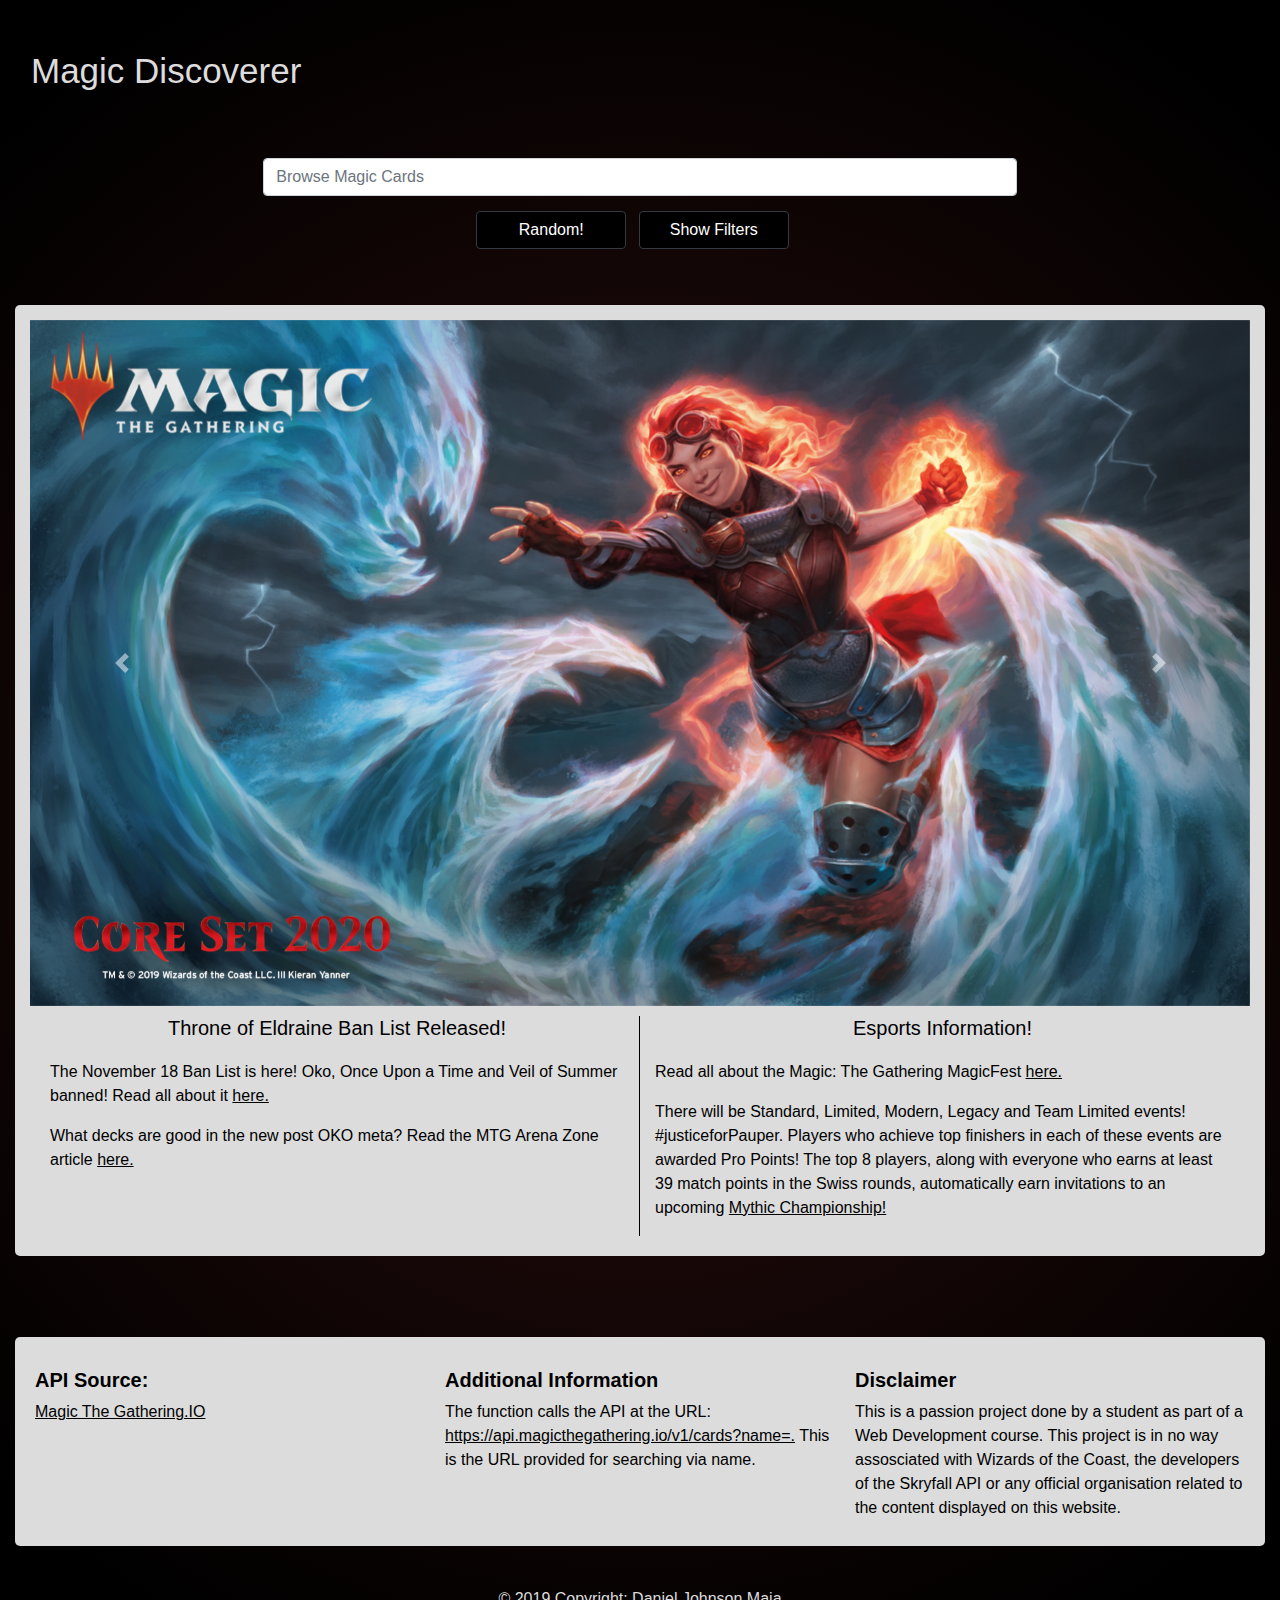
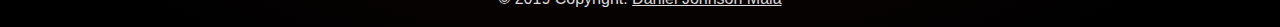
<file: index.html>
<!DOCTYPE html>
<html lang="en">

<head>
    <meta charset="UTF-8">
    <meta name="viewport" content="width=device-width, initial-scale=1.0">
    <meta http-equiv="X-UA-Compatible" content="ie=edge">
    <title>Magic Discoverer</title>
    <link rel="icon" href="images/favicon.ico" type="image/x-icon" />
    <link href="https://stackpath.bootstrapcdn.com/bootstrap/4.3.1/css/bootstrap.min.css" rel="stylesheet" integrity="sha384-ggOyR0iXCbMQv3Xipma34MD+dH/1fQ784/j6cY/iJTQUOhcWr7x9JvoRxT2MZw1T" crossorigin="anonymous">
    <link rel="stylesheet" href="css/style.css" type="text/css" />

</head>

<body>
    <div class="container-fluid" id="mainContainer">
        <nav class="navbar navbar-dark" id="navbarId">
            <a class="navbar-brand" href="index.html" id="websiteTitle">Magic Discoverer</a>
        </nav>
        <div class="row justify-content-center">
            <div class="col-8" id="searchBar">
                <ul class="navbar-nav navbar-right justify-content-center">
                    <li class="list-inline-item" id="textBoxList">
                        <input class="form-control mr-sm-2 cardSearchBar" id="cardName" type="text" placeholder="Browse Magic Cards" aria-label="Search" autocomplete="off" />
                    </li>
                </ul>
            </div>
        </div>
        <div class="row justify-content-center">
            <ul id="additionalFunctionalityButtons">
                <li class="list-inline-item searchButton" id="randomListButton">
                    <button type="button" class="btn btn-dark">Random!</button>
                </li>
                <li class="list-inline-item searchButton" id="additionalFilters">
                    <button type="button" class="btn btn-dark">Show Filters</button>
                </li>
            </ul>
        </div>
        <div class="row justify-content-center" id="additionalFilterRow">
            <div id="additionalSearchQueries" style="display: none;">
                <div class="col-3 dropdownButton align-middle">
                    <select class="selectDropdown" id="legalityDropdown">
                        <option value="">All Formats</option>
                        <option value="Modern">Modern</option>
                        <option value="Pauper">Pauper</option>
                        <option value="Legacy">Legacy</option>
                        <option value="Vintage">Vintage</option>
                        <option value="Standard">Standard</option>
                        <option value="Commander">Commander</option>
                    </select>
                </div>
                <div class="col-3 dropdownButton align-middle">
                    <select class="selectDropdown" id="typeDropdown">
                        <option value="">All Types</option>
                        <option value="Land">Land</option>
                        <option value="Instant">Instant</option>
                        <option value="Sorcery">Sorcery</option>
                        <option value="Enchantment">Enchantment</option>
                        <option value="Planeswalker">Planeswalker</option>
                        <option value="Creature">Creature</option>
                        <option value="Artifact">Artifact</option>
                    </select>
                </div>
                <div class="col-3 dropdownButton align-middle">
                    <select class="selectDropdown" id="rarityDropdown">
                        <option value="">All Rarities</option>
                      <option value="Common">Common</option>
                      <option value="Uncommon">Uncommon</option>
                      <option value="Rare">Rare</option>
                      <option value="Mythic">Mythic</option>
                    </select>
                </div>
                <div class="col-3">
                    <button type="button" class="btn btn-dark" id="pressEnter">Search</button>
                </div>
            </div>
        </div>
        <div id="mainBody">
            <div class="col-sm-12" id="cardData">
                <div id="carouselExampleControls" class="carousel slide" data-ride="carousel">
                    <div class="carousel-inner">
                        <div class="carousel-item active">
                            <img class="d-block w-100 slideshowImg" src="images/core2020.jpg" alt="First slide">
                        </div>
                        <div class="carousel-item">
                            <img class="d-block w-100 slideshowImg" src="images/fnm.png" alt="Second slide">
                        </div>
                        <div class="carousel-item">
                            <img class="d-block w-100 slideshowImg" src="images/eldraine_info.png" alt="Third slide">
                        </div>
                    </div>
                    <a class="carousel-control-prev" href="#carouselExampleControls" role="button" data-slide="prev">
                <span class="carousel-control-prev-icon" aria-hidden="true"></span>
                <span class="sr-only">Previous</span>
            </a>
                    <a class="carousel-control-next" href="#carouselExampleControls" role="button" data-slide="next">
                <span class="carousel-control-next-icon" aria-hidden="true"></span>
                <span class="sr-only">Next</span>
            </a>
                </div>

                <!-- Additional Information -->

                <div class="row" id="bodyPromotionalInfo">
                    <div class="col-md-6" id="infoDataLeft">
                        <h5 class="infoHeader">Throne of Eldraine Ban List Released!</h5>
                        <p>The November 18 Ban List is here! Oko, Once Upon a Time and Veil of Summer banned! Read all about it <a href="https://magic.wizards.com/en/articles/archive/november-18-2019-mtga-arena-banned-announcement" target="_blank"> here.</a></p>
                        <p>What decks are good in the new post OKO meta? Read the MTG Arena Zone article <a href="https://mtgazone.com/top-standard-decks-to-try-post-oko-ban/" target="_blank">here.</a></p>
                    </div>
                    <div class="col-md-6">
                        <h5 class="infoHeader">Esports Information!</h5>
                        <p>Read all about the Magic: The Gathering MagicFest <a href="https://magic.wizards.com/en/content/grand-prix-event-types-events" target="_blank">here.</a></p>
                        <p>There will be Standard, Limited, Modern, Legacy and Team Limited events! #justiceforPauper. Players who achieve top finishers in each of these events are awarded Pro Points! The top 8 players, along with everyone who earns at least
                            39 match points in the Swiss rounds, automatically earn invitations to an upcoming <a href="https://magic.wizards.com/en/content/pro-tour-magic-event-types-events" target="_blank">Mythic Championship!</a> </p>
                    </div>
                </div>
            </div>
            <div class="row justify-content-center" id="loadingGif">
                <div class="text-center">
                    <img src="images/loading.gif" id="loader" alt="loading gif">
                </div>
            </div>

            <div class="col-sm-12" id="cardData1">

            </div>
            <div class="row" id="noResults">
                <div class="col-12 text-center">
                    <h2>No Results Found</h2>
                    <p>There are no cards that match your search. Please double check the spelling. Certain cards are not available.</p>
                </div>
            </div>
        </div>

        <!-- /Additional Information -->

        <!-- Pagination -->
        <div class="row justify-content-center" id="paginationId">
            <div class="text-center">
                <nav aria-label="Page navigation">
                    <ul class="pagination">
                        <li class="page-item"><a class="page-link" id="previousClick">Previous</a></li>
                        <li class="page-item"><a class="page-link" id="nextClick">Next</a></li>
                    </ul>
                </nav>
            </div>
        </div>

        <!-- /Pagination -->

        <!-- Footer -->
        <footer class="page-footer font-small pt-4">
            <div class="container-fluid text-center text-md-left" id="footerText">
                <div class="row" id="footerInfo">
                    <div class="col-md-4" id="apiInfo">
                        <h5 class="font-weight-bold">API Source:</h5>
                        <a href="https://magicthegathering.io/" id="apiLink" target="_blank"> Magic The Gathering.IO</a>
                    </div>

                    <div class="col-md-4 addedInfo">
                        <h5 class="font-weight-bold">Additional Information</h5>
                        <p>The function calls the API at the URL: <a href="https://api.magicthegathering.io/v1/cards?name=" target="_blank">https://api.magicthegathering.io/v1/cards?name=.</a> This is the URL provided for searching via name.</p>
                    </div>
                    <div class="col-md-4 addedInfo">
                        <h5 class="font-weight-bold">Disclaimer</h5>
                        <p>This is a passion project done by a student as part of a Web Development course. This project is in no way assosciated with Wizards of the Coast, the developers of the Skryfall API or any official organisation related to the content
                            displayed on this website.</p>
                    </div>
                </div>
            </div>
            <div class="footer-copyright text-center py-3" id="copyrightFooter">© 2019 Copyright:
                <a href="https://github.com/DanielJMaia/Interactive-Frontend-Development-Milestone-Project" target="_blank" id="gitHubLink"> Daniel Johnson Maia</a>
            </div>
        </footer>
    </div>
</body>

<script src="https://code.jquery.com/jquery-3.3.1.slim.min.js" integrity="sha384-q8i/X+965DzO0rT7abK41JStQIAqVgRVzpbzo5smXKp4YfRvH+8abtTE1Pi6jizo" crossorigin="anonymous"></script>
<script src="https://cdnjs.cloudflare.com/ajax/libs/popper.js/1.14.7/umd/popper.min.js" integrity="sha384-UO2eT0CpHqdSJQ6hJty5KVphtPhzWj9WO1clHTMGa3JDZwrnQq4sF86dIHNDz0W1" crossorigin="anonymous"></script>
<script src="https://stackpath.bootstrapcdn.com/bootstrap/4.3.1/js/bootstrap.min.js" integrity="sha384-JjSmVgyd0p3pXB1rRibZUAYoIIy6OrQ6VrjIEaFf/nJGzIxFDsf4x0xIM+B07jRM" crossorigin="anonymous"></script>
<script type="text/javascript" src="js/main.js"></script>

</html>
</file>
<file: css/style.css>
/*container & entire page styling*/

body {
    /* background-image: linear-gradient( rgba(0, 0, 0, 0.3), rgba(0, 0, 0, 0.1)), url("../images/background.jpg");
    background-color: #1f1f1f;
    */
    background-image: radial-gradient(circle, rgb(45, 14, 14) 0%, rgba(0, 0, 0, 1) 90%);
    word-wrap: break-word;
}

a {
    color: #000;
    text-decoration: underline;
}

a:hover {
    color: #000;
}

/*navigation*/

#websiteTitle {
    text-decoration: none;
    font-size: 35px;
}

#navbarId {
    padding-bottom: 20px;
    padding-top: 20px;
    margin-top: 20px;
    border-radius: 10px;
}

nav>a {
    color: #D3D3D3;
}

li>a {
    color: #D3D3D3;
}

.cardSearchBar {
    width: 100%;
}

#searchBar {
    padding: 15px 0 25px 0;
}
#additionalFunctionalityButtons{
    padding: 0;
}
.navbar-brand {
    color: #DCDCDC!important
}

.navbar-dark {
    border-color: rgba(255, 255, 255, .4);
}

#additionalFilterRow {
    margin: 15px auto 15px auto;
}

#additionalSearchQueries {
    margin-bottom: 15px;
}

.btn {
    min-width: 150px;
    background-color: #000;
}
.btn:hover {
    background-color: #100404;
}

#pressEnter {
    margin-top: 20px;
}
.selectDropdown {
    border-radius: 3px;
    font-weight: 400;
    padding: 10px 15px 10px 20px;
    width: 150px;
}


.dropdownButton {
    padding: 15px 10px 15px 15px;
}
/*headers*/

/*body*/

#noResults {
    display: none;
    color: #DCDCDC;
    min-height: 15rem;
    margin-top: 10rem;
}

.slideshowImg {
    max-width: 100%;
    max-height: 100%;
}

#cardImage {
    position: relative;
    height: 285px;
    width: 404px;
}

.imgClass {
    width: inherit;
}

#cardMain {
    width: 18rem;
}

.cardRowClass {
    padding: 35px 0 35px 0;
    max-width: 50rem;
    border-bottom: 2px solid #000;
    background-color: #dcdcdc;
    border-radius: 10px;
}


#nextClick {
    width: 85.66px;
}

#nextClick:hover {
    cursor: pointer;
}

#previousClick:hover {
    cursor: pointer;
}

.card-title {
    color: #DCDCDC;
    padding: 5px 15px 10px 15px;
}

.card-text {
    color: #DCDCDC;
    margin-bottom: 10px;
    border-bottom: 1px solid #B8B8B8;
    padding: 0 15px 5px 15px;
}

.noBorder {
    border-bottom: none;
}

.card-body {
    border: 7px solid #000;
    margin: 15px auto 0 auto;
    padding: 0px;
    border-radius: 5px;
    background-color: #131313;
}

#cardData {
    padding: 0px 0px 0px 0px;
    background-color: #DCDCDC;
    border-radius: 5px;
}


#bodyPromotionalInfo {
    color: black;
    padding: 10px 5px 5px 5px;
    background-color: #DCDCDC;
    margin: auto;
    border-radius: 15px;
    text-align: center;
}

#loader {
    display: none;
    height: 20rem;
    width: auto;
}


#paginationId {
    margin: 20px 0 20px 0;
    display: none;
}

/*footer*/

#footerInfo {
    color: #000000;
    background-color: gainsboro;
    margin: 0 auto 0 auto;
    border-radius: 5px;
}

#footerText {
    padding: 25px 0 25px 0;
}

#apiLink {
    color: #000000;
}

#apiInfo {
    margin: 1rem 0 2rem 0;
}

.addedInfo {
    margin-top: 1rem;
}

#copyrightFooter {
    color: #dcdcdc;
}

#gitHubLink {
    color: #dcdcdc;
}

.symbolImg {
    height: 18px;
    width: 18px;
    margin-right: 2px;
}

.pt-4 {
    padding-top: 3.5rem!important;
}



/* Small devices (landscape phones, 576px and up) */

@media (min-width: 768px) {
    .imgClass {
        width: 50%;
    }

    #cardData {
        padding: 15px 15px 15px 15px;
    }

    .cardRowClass {
        margin: 0 50px 0 50px;
    }
    #infoDataLeft {
        border-right: 1px solid #000;
    }
    .addedInfo {
        text-align: left;
    }
    .infoHeader {
        text-align: center;
        margin-bottom: 20px;
    }
    #apiInfo {
        padding: 10px 10px 10px 10px;
    }

}

/* Large devices (desktops, 992px and up) */

@media (min-width: 992px) {
    .card-body {
        margin: 0px 20px 0 auto;
    }
    #searchBar {
        padding: 15px 50px 15px 50px;
    }
    .searchButton {
        margin: 0 15px 10px 0;
    }

    .addedInfo {
        padding: 15px 10px 10px 10px;
    }
    .imgClass {
        width: 75%;
    }
    .cardRowClass {
        margin: auto;
    }
    #mainBody {
        min-height: 675px;
    }
    #apiInfo {
        padding: 15px 10px 10px 10px;
    }
    #bodyPromotionalInfo {
        text-align: left;
    }
    #footerInfo {
        padding: 0 10px 0 10px;
    }
}


/* Very large devices (large tablets, laptops, 1200px and up) */

@media (min-width: 1200px) {
    .quick-access-content {
        padding: 50px;
    }

    .nav-link:hover {
        color: #A9A9A9;
    }

    li>a:hover {
        color: #A9A9A9;
    }
   #navbarId {
        margin-bottom: 20px;
    } 
    #ApiLink:hover {
        cursor: pointer;
    }

    #gitHubLink:hover {
        cursor: pointer;
    }
}

/* Extra large devices (large desktops, Monitors, TV's, 1920px and up) */

@media (min-width: 1920px) {
    #mainContainer {
        padding-left: 100px;
        padding-right: 100px
    }

}

/* Mega large devices (1440p Display) */

@media (min-width: 2560px) {

    #mainContainer {
        padding-left: 20%;
        padding-right: 20%;
    }
}

@media (min-width: 3500px) {

    #mainContainer {
        padding-left: 30%;
        padding-right: 30%
    }

}
</file>
